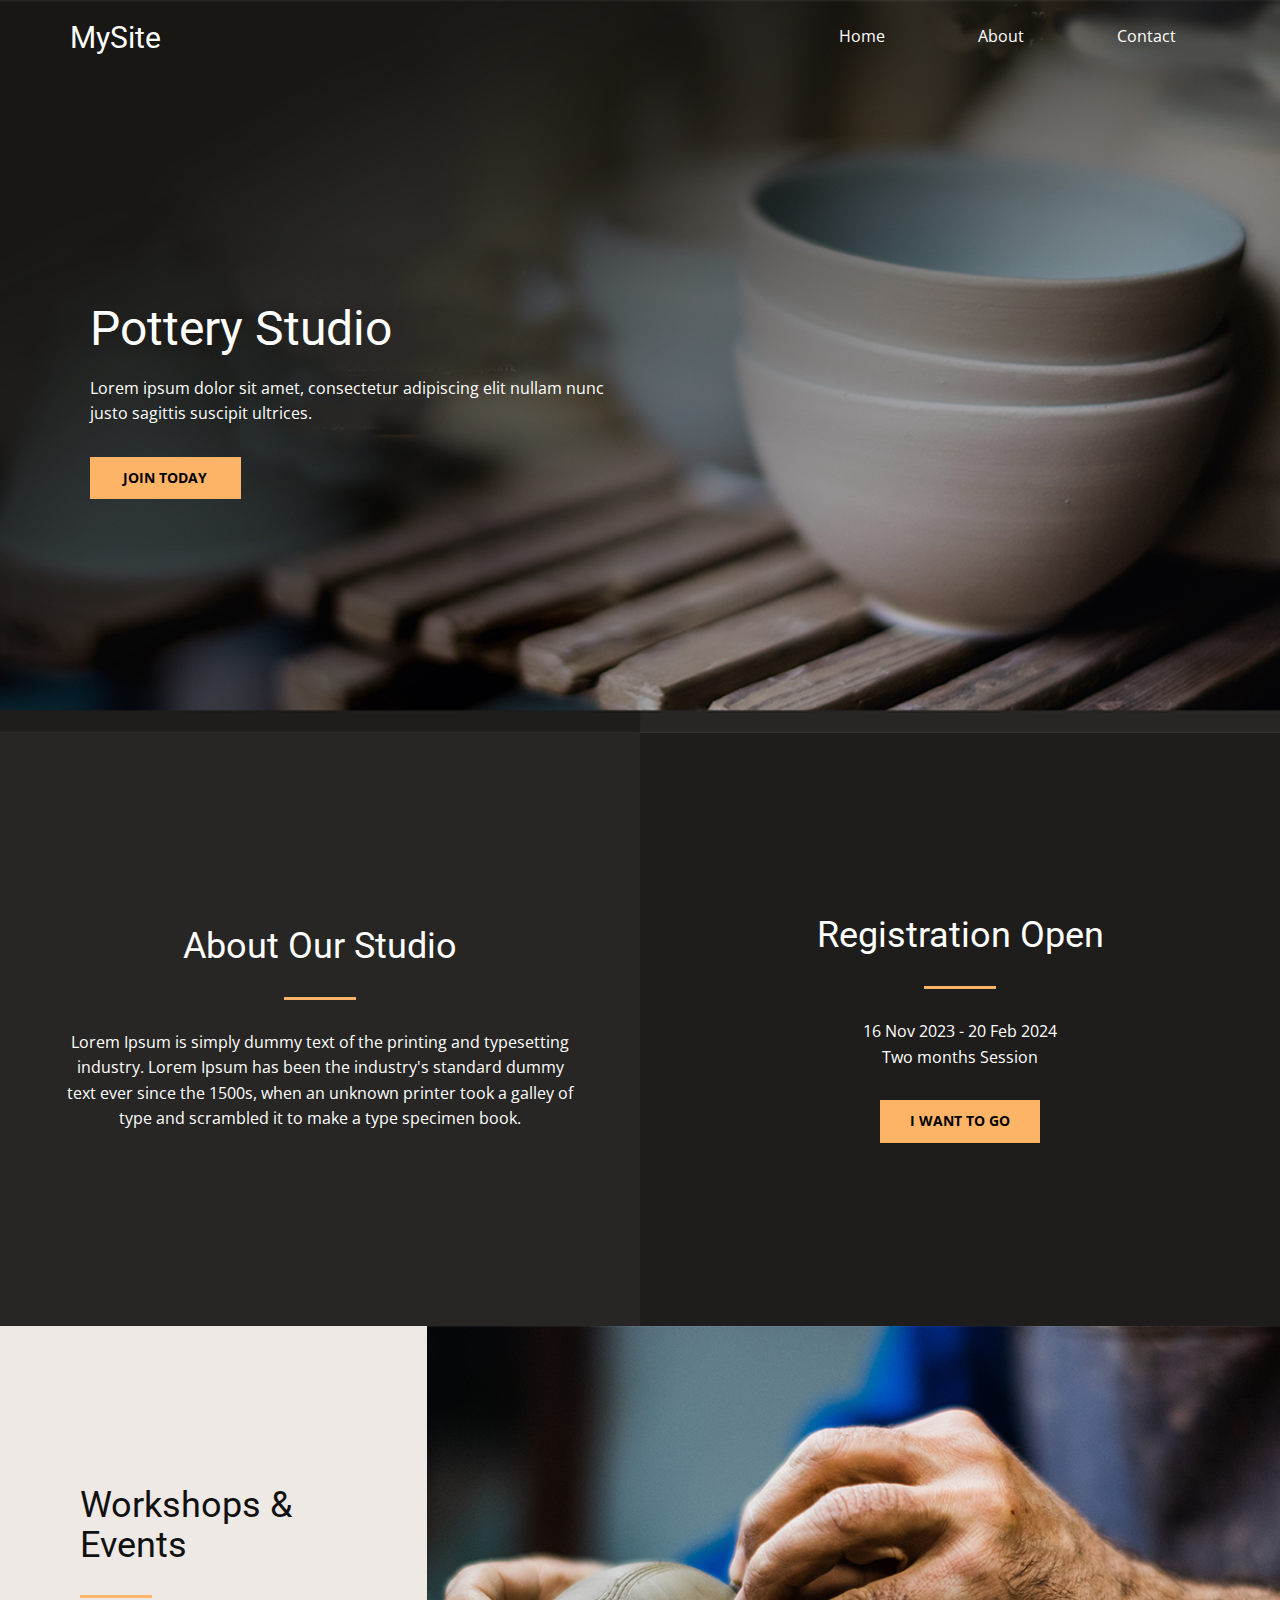
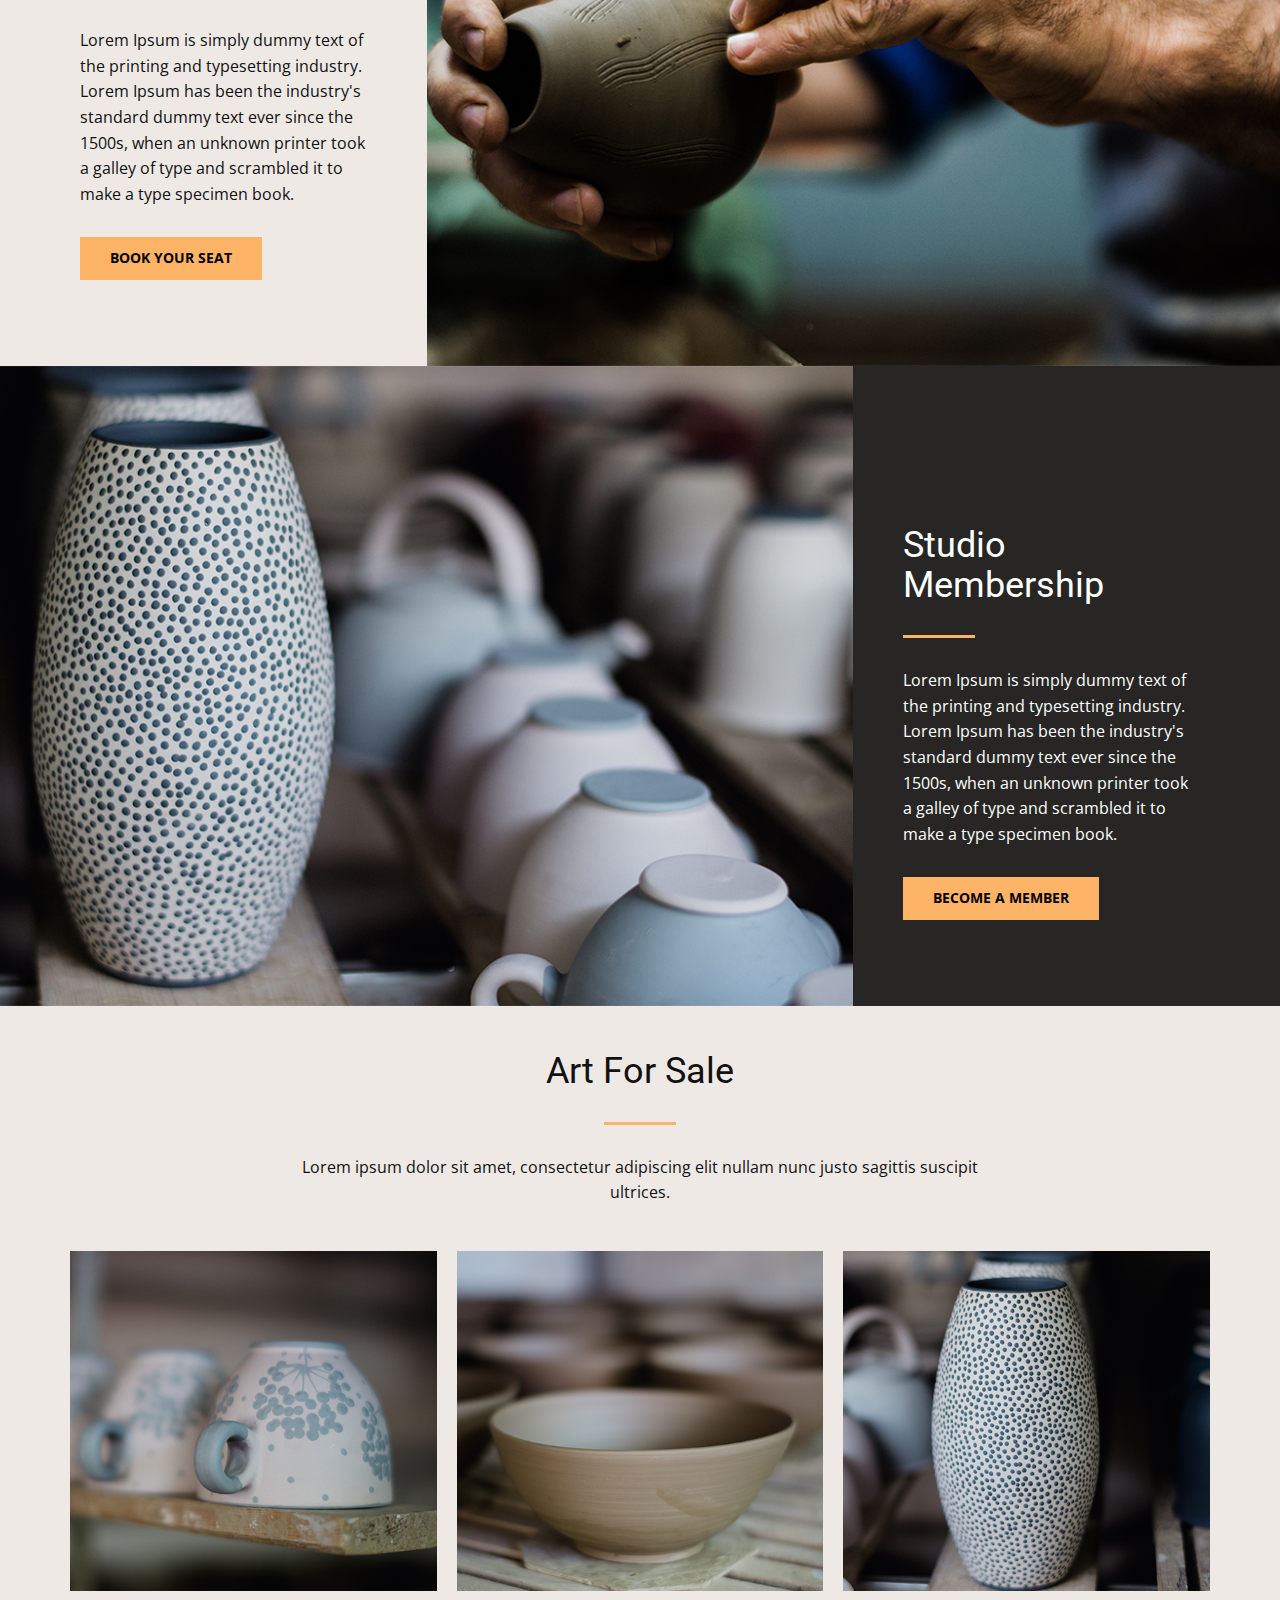
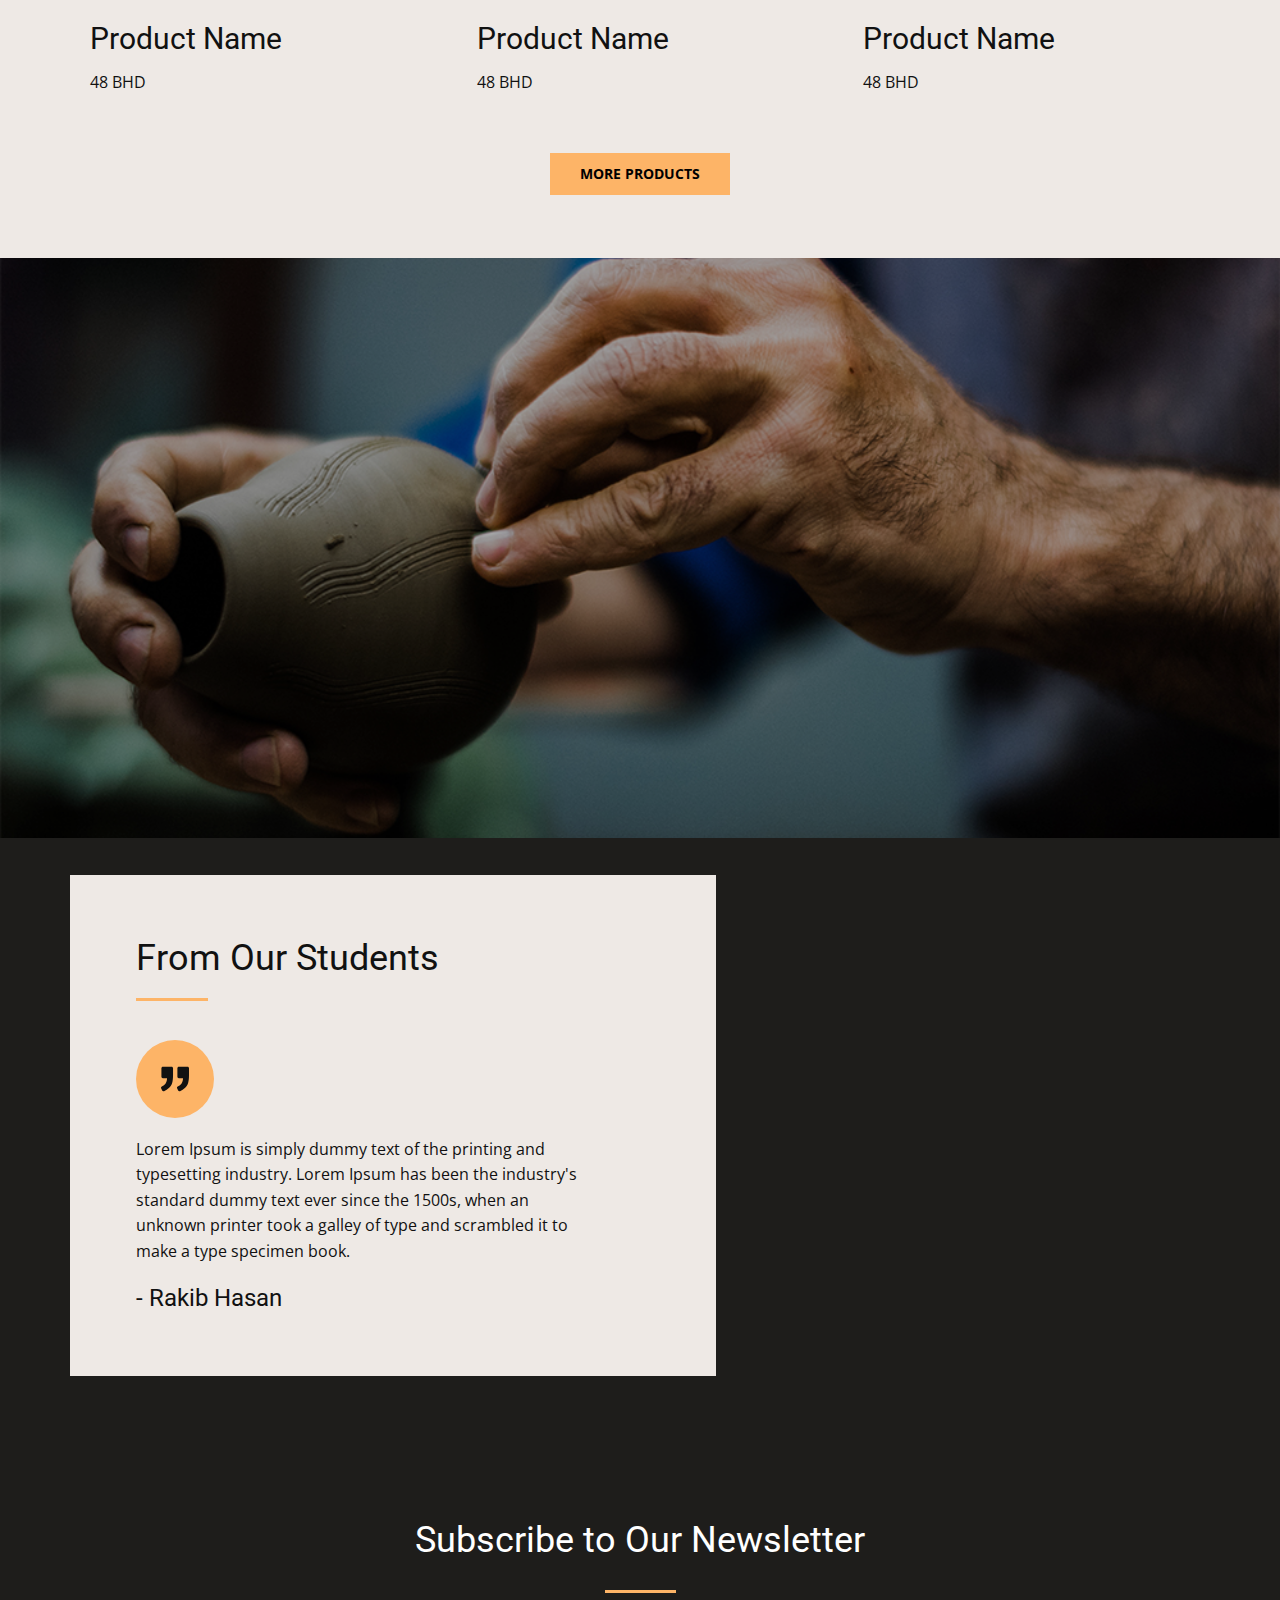
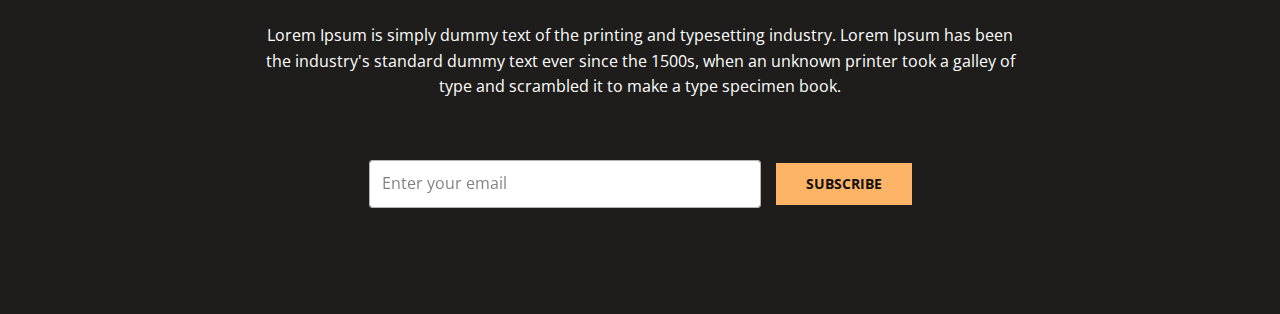
<file: index.html>
<!DOCTYPE html>
<html style="font-size: 16px;" lang="en"><head>
    <meta name="viewport" content="width=device-width, initial-scale=1.0">
    <meta charset="utf-8">
    <meta name="keywords" content="Pottery Studio, About Our Studio, Registration Open, Workshops &amp;amp; Events, Studio Membership, Art For Sale, From Our Students, Subscribe to Our Newsletter">
    <meta name="description" content="">
    <title>Home</title>
    <link rel="stylesheet" href="nicepage.css" media="screen">
<link rel="stylesheet" href="Home.css" media="screen">
    <script class="u-script" type="text/javascript" src="jquery.js" defer=""></script>
    <script class="u-script" type="text/javascript" src="nicepage.js" defer=""></script>
    <meta name="generator" content="Nicepage 6.1.3, nicepage.com">
    <meta name="referrer" content="origin">
    <link id="u-theme-google-font" rel="stylesheet" href="https://fonts.googleapis.com/css?family=Roboto:100,100i,300,300i,400,400i,500,500i,700,700i,900,900i|Open+Sans:300,300i,400,400i,500,500i,600,600i,700,700i,800,800i">
    
    
    
    
    
    
    
    
    
    <script type="application/ld+json">{
		"@context": "http://schema.org",
		"@type": "Organization",
		"name": "Site2"
}</script>
    <meta name="theme-color" content="#fdb467">
    <meta property="og:title" content="Home">
    <meta property="og:description" content="">
    <meta property="og:type" content="website">
  <meta data-intl-tel-input-cdn-path="intlTelInput/"></head>
  <body data-home-page="Home.html" data-home-page-title="Home" data-path-to-root="./" data-include-products="false" class="u-body u-overlap u-overlap-transparent u-xl-mode" data-lang="en"><header class="u-clearfix u-header u-sticky-6d50" id="sec-8208"><div class="u-align-left u-clearfix u-sheet u-sheet-1">
        <h3 class="u-align-left-xs u-headline u-text u-text-white u-text-1">
          <a href="/">MySite</a>
        </h3>
        <nav class="u-menu u-menu-one-level u-offcanvas u-menu-1">
          <div class="menu-collapse">
            <a class="u-button-style u-custom-text-color u-nav-link" href="#" style="padding: 8px 0px;">
              <svg class="u-svg-link" preserveAspectRatio="xMidYMin slice" viewBox="0 0 302 302" style="undefined"><use xmlns:xlink="http://www.w3.org/1999/xlink" xlink:href="#svg-a760"></use></svg>
              <svg xmlns="http://www.w3.org/2000/svg" xmlns:xlink="http://www.w3.org/1999/xlink" version="1.1" id="svg-a760" x="0px" y="0px" viewBox="0 0 302 302" style="enable-background:new 0 0 302 302;" xml:space="preserve" class="u-svg-content"><g><rect y="36" width="302" height="30"></rect><rect y="236" width="302" height="30"></rect><rect y="136" width="302" height="30"></rect>
</g><g></g><g></g><g></g><g></g><g></g><g></g><g></g><g></g><g></g><g></g><g></g><g></g><g></g><g></g><g></g></svg>
            </a>
          </div>
          <div class="u-custom-menu u-nav-container">
            <ul class="u-nav u-spacing-25 u-unstyled"><li class="u-nav-item"><a class="u-button-style u-nav-link u-text-white" href="#" style="padding: 1px 34px 2px;">Home</a>
</li><li class="u-nav-item"><a class="u-button-style u-nav-link u-text-white" href="#" style="padding: 1px 34px 2px;">About</a>
</li><li class="u-nav-item"><a class="u-button-style u-nav-link u-text-white" href="#" style="padding: 1px 34px 2px;">Contact</a>
</li></ul>
          </div>
          <div class="u-custom-menu u-nav-container-collapse">
            <div class="u-black u-container-style u-inner-container-layout u-opacity u-opacity-95 u-sidenav">
              <div class="u-inner-container-layout u-sidenav-overflow">
                <div class="u-menu-close"></div>
                <ul class="u-align-center u-nav u-popupmenu-items u-unstyled u-nav-2"><li class="u-nav-item"><a class="u-button-style u-nav-link" href="#">Home</a>
</li><li class="u-nav-item"><a class="u-button-style u-nav-link" href="#">About</a>
</li><li class="u-nav-item"><a class="u-button-style u-nav-link" href="#">Contact</a>
</li></ul>
              </div>
            </div>
            <div class="u-black u-menu-overlay u-opacity u-opacity-70"></div>
          </div>
        </nav>
      </div></header> 
    <section class="u-clearfix u-image u-section-1" id="sec-05c6">
      <div class="u-clearfix u-sheet u-sheet-1">
        <div class="u-container-style u-group u-group-1">
          <div class="u-container-layout u-container-layout-1">
            <h1 class="u-heading-font u-text u-text-white u-text-1">Pottery Studio</h1>
            <p class="u-text u-text-font u-text-white u-text-2"> Lorem ipsum dolor sit amet, consectetur adipiscing elit nullam nunc justo sagittis suscipit ultrices.</p>
            <a href="#" class="u-btn u-button-style u-btn-1">join today</a>
          </div>
        </div>
      </div>
    </section>
    <section class="u-clearfix u-valign-middle-xs u-white u-section-2" id="sec-a310">
      <div class="data-layout-selected u-clearfix u-expanded-width u-layout-wrap u-layout-wrap-1">
        <div class="u-layout">
          <div class="u-layout-row">
            <div class="u-align-center u-container-style u-layout-cell u-left-cell u-palette-3-base u-size-30 u-layout-cell-1">
              <div class="u-container-layout u-valign-middle u-container-layout-1">
                <h2 class="u-heading-font u-text u-text-1">About Our Studio</h2>
                <div class="u-border-3 u-border-palette-1-base u-line u-line-horizontal u-line-1"></div>
                <p class="u-text u-text-font u-text-2">Lorem Ipsum&nbsp;is simply dummy text of the printing and typesetting industry. Lorem Ipsum has been the industry's standard dummy text ever since the 1500s, when an unknown printer took a galley of type and scrambled it to
                                make a type specimen book.</p>
              </div>
            </div>
            <div class="u-align-center u-container-style u-layout-cell u-palette-2-base u-right-cell u-size-30 u-layout-cell-2">
              <div class="u-container-layout u-valign-middle u-container-layout-2">
                <h2 class="u-heading-font u-text u-text-3">Registration Open</h2>
                <div class="u-border-3 u-border-palette-1-base u-line u-line-horizontal u-line-2"></div>
                <p class="u-text u-text-font u-text-4">16 Nov 2023 - 20 Feb 2024<br>Two months Session
                </p>
                <a href="#" class="u-btn u-button-style u-btn-1">i want to go</a>
              </div>
            </div>
          </div>
        </div>
      </div>
    </section>
    <section class="u-clearfix u-grey-dark-3 u-valign-middle-xs u-section-3" id="sec-0a55">
      <div class="data-layout-selected u-clearfix u-expanded-width u-gutter-0 u-layout-wrap u-layout-wrap-1">
        <div class="u-layout">
          <div class="u-layout-row">
            <div class="u-align-left u-container-style u-layout-cell u-palette-4-base u-right-cell u-size-20 u-size-xs-60 u-layout-cell-1">
              <div class="u-container-layout u-padding-6 u-container-layout-1">
                <h2 class="u-heading-font u-text u-text-1">Workshops &amp; Events</h2>
                <div class="u-border-3 u-border-palette-1-base u-line u-line-horizontal u-line-1"></div>
                <p class="u-text u-text-font u-text-2">Lorem Ipsum&nbsp;is simply dummy text of the printing and typesetting industry. Lorem Ipsum has been the industry's standard dummy text ever since the 1500s, when an unknown printer took a galley of type and scrambled it to
                                make a type specimen book.</p>
                <a href="#" class="u-btn u-button-style u-btn-1">book your seat</a>
              </div>
            </div>
            <div class="u-align-left u-container-style u-image u-layout-cell u-left-cell u-size-40 u-size-xs-60 u-image-1">
              <div class="u-container-layout" src=""></div>
            </div>
          </div>
        </div>
      </div>
    </section>
    <section class="u-clearfix u-grey-dark-3 u-section-4" id="sec-3c39">
      <div class="u-clearfix u-expanded-width u-gutter-0 u-layout-wrap u-layout-wrap-1">
        <div class="u-layout">
          <div class="u-layout-row">
            <div class="u-align-left u-container-style u-image u-layout-cell u-left-cell u-size-40 u-size-xs-60 u-image-1">
              <div class="u-container-layout" src=""></div>
            </div>
            <div class="u-align-left u-container-style u-layout-cell u-palette-3-base u-right-cell u-size-20 u-size-xs-60 u-layout-cell-2">
              <div class="u-container-layout u-padding-6 u-container-layout-2">
                <h2 class="u-heading-font u-text u-text-1">Studio Membership</h2>
                <div class="u-border-3 u-border-palette-1-base u-line u-line-horizontal u-line-1"></div>
                <p class="u-text u-text-font u-text-2">Lorem Ipsum&nbsp;is simply dummy text of the printing and typesetting industry. Lorem Ipsum has been the industry's standard dummy text ever since the 1500s, when an unknown printer took a galley of type and scrambled it to
                                make a type specimen book.</p>
                <a href="#" class="u-btn u-button-style u-btn-1">become a member</a>
              </div>
            </div>
          </div>
        </div>
      </div>
    </section>
    <section class="u-clearfix u-palette-4-base u-section-5" id="sec-3d3a">
      <div class="u-clearfix u-sheet u-sheet-1">
        <div class="u-align-center u-container-style u-group u-similar-fill u-group-1">
          <div class="u-container-layout u-valign-middle u-container-layout-1">
            <h2 class="u-heading-font u-text u-text-1">Art For Sale</h2>
            <div class="u-border-3 u-border-palette-1-base u-line u-line-horizontal u-line-1"></div>
            <p class="u-text u-text-font u-text-2"> Lorem ipsum dolor sit amet, consectetur adipiscing elit nullam nunc justo sagittis suscipit ultrices.</p>
          </div>
        </div>
        <div class="data-layout-selected u-clearfix u-disable-padding u-expanded-width u-gutter-20 u-layout-wrap u-layout-wrap-1">
          <div class="u-layout">
            <div class="u-layout-row">
              <div class="u-align-left u-container-style u-layout-cell u-left-cell u-similar-fill u-size-20 u-size-20-md u-layout-cell-1">
                <div class="u-container-layout">
                  <img class="u-expanded-width u-image u-image-1" src="images/2876d56377e690c8818dec8279e5455b.png" imgwidth="513" imgheight="511">
                  <h3 class="u-heading-font u-text u-text-3">Product Name</h3>
                  <p class="u-text u-text-font u-text-4">48 BHD</p>
                </div>
              </div>
              <div class="u-align-left u-container-style u-layout-cell u-similar-fill u-size-20 u-size-20-md u-layout-cell-2">
                <div class="u-container-layout">
                  <img class="u-expanded-width u-image u-image-2" src="images/6bf44f62252cef44e2342424c8c497d2.png" imgwidth="520" imgheight="513">
                  <h3 class="u-heading-font u-text u-text-5">Product Name</h3>
                  <p class="u-text u-text-font u-text-6">48 BHD</p>
                </div>
              </div>
              <div class="u-align-left u-container-style u-layout-cell u-right-cell u-similar-fill u-size-20 u-size-20-md u-layout-cell-3">
                <div class="u-container-layout">
                  <img class="u-expanded-width u-image u-image-3" src="images/f2cc35bbc1c5d011de9572bca7a40ed8.png" imgwidth="523" imgheight="513">
                  <h3 class="u-heading-font u-text u-text-7">Product Name</h3>
                  <p class="u-text u-text-font u-text-8">48 BHD</p>
                </div>
              </div>
            </div>
          </div>
        </div>
        <a href="#" class="u-btn u-button-style u-btn-1">more products</a>
      </div>
    </section>
    <section class="u-clearfix u-palette-2-base u-section-6" id="sec-2d78">
      <img src="images/316a22352de90cc1054d101254bf4714.png" alt="" class="u-expanded-width u-image u-image-default u-image-1" data-image-width="1000" data-image-height="664">
      <div class="u-align-left u-container-style u-expanded-width-xs u-group u-palette-4-base u-group-1">
        <div class="u-container-layout u-valign-middle u-container-layout-1">
          <h2 class="u-heading-font u-text u-text-1">From Our Students</h2>
          <div class="u-border-3 u-border-palette-1-base u-line u-line-horizontal u-line-1"></div><span class="u-icon u-icon-circle u-palette-1-base u-icon-1"><svg class="u-svg-link" preserveAspectRatio="xMidYMin slice" viewBox="0 0 975.036 975.036" style=""><use xmlns:xlink="http://www.w3.org/1999/xlink" xlink:href="#svg-1e4b"></use></svg><svg class="u-svg-content" viewBox="0 0 975.036 975.036" x="0px" y="0px" id="svg-1e4b" style="enable-background:new 0 0 975.036 975.036;"><g><path d="M925.036,57.197h-304c-27.6,0-50,22.4-50,50v304c0,27.601,22.4,50,50,50h145.5c-1.9,79.601-20.4,143.3-55.4,191.2   c-27.6,37.8-69.399,69.1-125.3,93.8c-25.7,11.3-36.8,41.7-24.8,67.101l36,76c11.6,24.399,40.3,35.1,65.1,24.399   c66.2-28.6,122.101-64.8,167.7-108.8c55.601-53.7,93.7-114.3,114.3-181.9c20.601-67.6,30.9-159.8,30.9-276.8v-239   C975.036,79.598,952.635,57.197,925.036,57.197z"></path><path d="M106.036,913.497c65.4-28.5,121-64.699,166.9-108.6c56.1-53.7,94.4-114.1,115-181.2c20.6-67.1,30.899-159.6,30.899-277.5   v-239c0-27.6-22.399-50-50-50h-304c-27.6,0-50,22.4-50,50v304c0,27.601,22.4,50,50,50h145.5c-1.9,79.601-20.4,143.3-55.4,191.2   c-27.6,37.8-69.4,69.1-125.3,93.8c-25.7,11.3-36.8,41.7-24.8,67.101l35.9,75.8C52.336,913.497,81.236,924.298,106.036,913.497z"></path>
</g></svg></span>
          <p class="u-text u-text-font u-text-2">Lorem Ipsum&nbsp;is simply dummy text of the printing and typesetting industry. Lorem Ipsum has been the industry's standard dummy text ever since the 1500s, when an unknown printer took a galley of type and scrambled it to make a
                        type specimen book.</p>
          <h4 class="u-heading-font u-text u-text-3">- Rakib Hasan</h4>
        </div>
      </div>
    </section>
    <section class="u-clearfix u-palette-2-base u-section-7" id="sec-8640">
      <div class="u-clearfix u-sheet u-sheet-1">
        <div class="u-align-center u-container-style u-expanded-width-md u-expanded-width-sm u-group u-similar-fill u-group-1">
          <div class="u-container-layout u-valign-middle u-container-layout-1">
            <h2 class="u-heading-font u-text u-text-1">Subscribe to Our Newsletter</h2>
            <div class="u-border-3 u-border-palette-1-base u-line u-line-horizontal u-line-1"></div>
            <p class="u-text u-text-font u-text-2">Lorem Ipsum&nbsp;is simply dummy text of the printing and typesetting industry. Lorem Ipsum has been the industry's standard dummy text ever since the 1500s, when an unknown printer took a galley of type and scrambled it to make a
                        type specimen book.</p>
            <div class="u-form u-form-1">
              <form action="https://forms.nicepagesrv.com/v2/form/process" class="u-block-9a80-9 u-clearfix u-form-horizontal u-form-spacing-15 u-inner-form" source="email"><!-- hidden inputs for siteId and pageId --><!-- always visible -->
                <div class="u-form-email u-form-group">
                  <label for="email-40c2" class="u-form-control-hidden u-label">Email</label>
                  <input type="email" placeholder="Enter your email" id="email-40c2" name="email" class="u-border-grey u-input" required="">
                </div>
                <div class="u-form-group u-form-submit">
                  <a href="#" class="u-btn u-btn-submit u-button-style u-custom u-palette-1-base u-btn-1">subscribe</a>
                  <input type="submit" value="submit" class="u-form-control-hidden">
                </div>
                <div class="u-form-send-message u-form-send-success"> Thanks! Message sent. </div>
                <div class="u-form-send-error u-form-send-message"> Failed to send request. Please correct errors and try again. </div>
                <input type="hidden" name="formServices" value="a8093d75-9480-2018-5a77-45431d62bab8">
              </form>
            </div>
          </div>
        </div>
      </div>
    </section>
    
    
    
    
    <section class="u-backlink u-clearfix u-grey-80">
      <a class="u-link" href="https://nicepage.com/one-page-template" target="_blank">
        <span>One Page Template</span>
      </a>
      <p class="u-text">
        <span>created with</span>
      </p>
      <a class="u-link" href="https://nicepage.com/website-builder" target="_blank">
        <span>Free Website Builder</span>
      </a>. 
    </section>
  
</body></html>
</file>
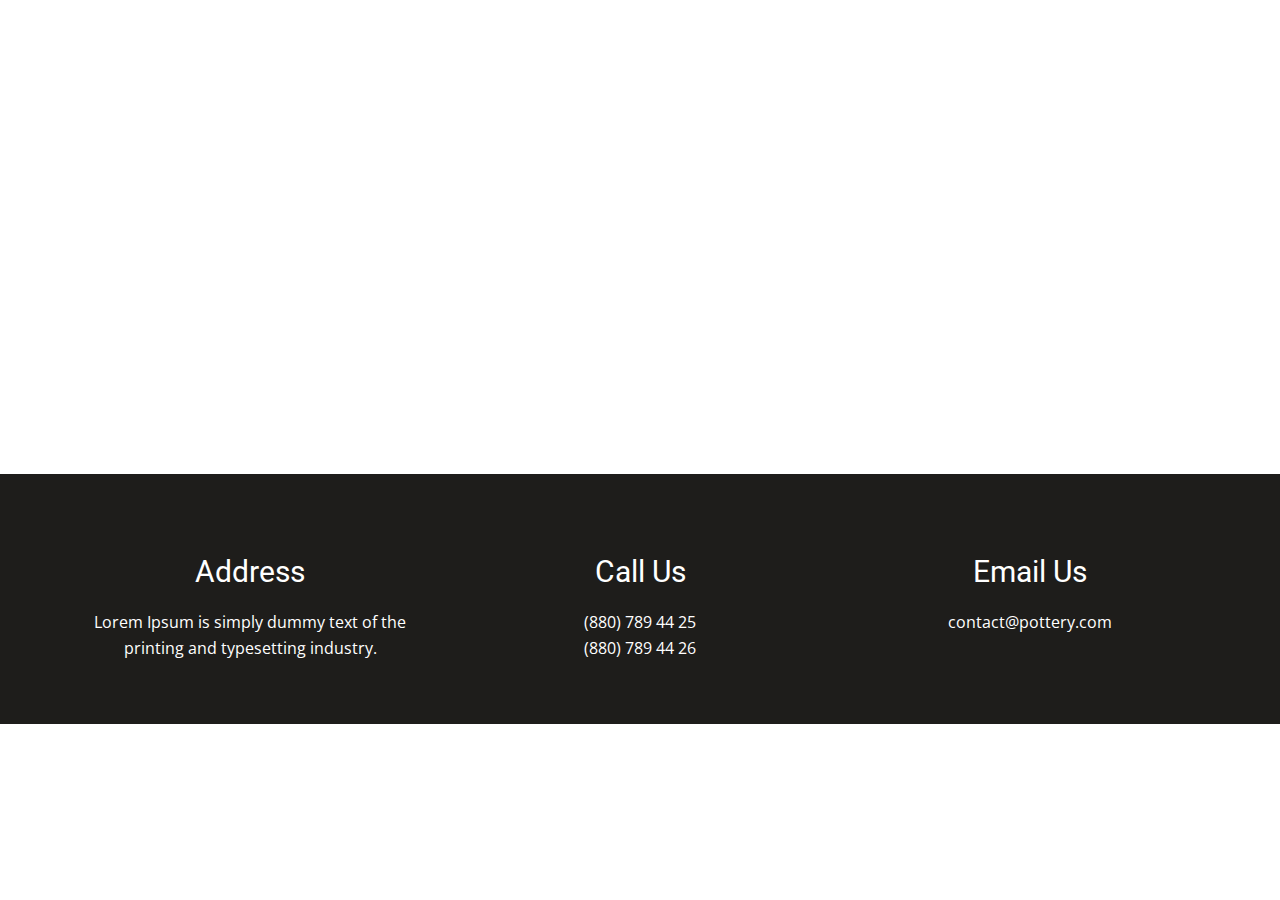
<file: About.html>
<!DOCTYPE html>
<html style="font-size: 16px;" lang="en"><head>
    <meta name="viewport" content="width=device-width, initial-scale=1.0">
    <meta charset="utf-8">
    <meta name="keywords" content="">
    <meta name="description" content="">
    <title>About</title>
    <link rel="stylesheet" href="nicepage.css" media="screen">
<link rel="stylesheet" href="About.css" media="screen">
    <script class="u-script" type="text/javascript" src="jquery.js" defer=""></script>
    <script class="u-script" type="text/javascript" src="nicepage.js" defer=""></script>
    <meta name="generator" content="Nicepage 6.1.3, nicepage.com">
    <link id="u-theme-google-font" rel="stylesheet" href="https://fonts.googleapis.com/css?family=Roboto:100,100i,300,300i,400,400i,500,500i,700,700i,900,900i|Open+Sans:300,300i,400,400i,500,500i,600,600i,700,700i,800,800i">
    
    
    
    <script type="application/ld+json">{
		"@context": "http://schema.org",
		"@type": "Organization",
		"name": "Site2"
}</script>
    <meta name="theme-color" content="#fdb467">
    <meta property="og:title" content="About">
    <meta property="og:description" content="">
    <meta property="og:type" content="website">
  <meta data-intl-tel-input-cdn-path="intlTelInput/"></head>
  <body data-path-to-root="./" data-include-products="false" class="u-body u-xl-mode" data-lang="en"><header class="u-clearfix u-header u-sticky-6d50" id="sec-8208"><div class="u-align-left u-clearfix u-sheet u-sheet-1">
        <h3 class="u-align-left-xs u-headline u-text u-text-white u-text-1">
          <a href="/">MySite</a>
        </h3>
        <nav class="u-menu u-menu-one-level u-offcanvas u-menu-1">
          <div class="menu-collapse">
            <a class="u-button-style u-custom-text-color u-nav-link" href="#" style="padding: 8px 0px;">
              <svg class="u-svg-link" preserveAspectRatio="xMidYMin slice" viewBox="0 0 302 302" style="undefined"><use xmlns:xlink="http://www.w3.org/1999/xlink" xlink:href="#svg-a760"></use></svg>
              <svg xmlns="http://www.w3.org/2000/svg" xmlns:xlink="http://www.w3.org/1999/xlink" version="1.1" id="svg-a760" x="0px" y="0px" viewBox="0 0 302 302" style="enable-background:new 0 0 302 302;" xml:space="preserve" class="u-svg-content"><g><rect y="36" width="302" height="30"></rect><rect y="236" width="302" height="30"></rect><rect y="136" width="302" height="30"></rect>
</g><g></g><g></g><g></g><g></g><g></g><g></g><g></g><g></g><g></g><g></g><g></g><g></g><g></g><g></g><g></g></svg>
            </a>
          </div>
          <div class="u-custom-menu u-nav-container">
            <ul class="u-nav u-spacing-25 u-unstyled"><li class="u-nav-item"><a class="u-button-style u-nav-link u-text-white" href="#" style="padding: 1px 34px 2px;">Home</a>
</li><li class="u-nav-item"><a class="u-button-style u-nav-link u-text-white" href="#" style="padding: 1px 34px 2px;">About</a>
</li><li class="u-nav-item"><a class="u-button-style u-nav-link u-text-white" href="#" style="padding: 1px 34px 2px;">Contact</a>
</li></ul>
          </div>
          <div class="u-custom-menu u-nav-container-collapse">
            <div class="u-black u-container-style u-inner-container-layout u-opacity u-opacity-95 u-sidenav">
              <div class="u-inner-container-layout u-sidenav-overflow">
                <div class="u-menu-close"></div>
                <ul class="u-align-center u-nav u-popupmenu-items u-unstyled u-nav-2"><li class="u-nav-item"><a class="u-button-style u-nav-link" href="#">Home</a>
</li><li class="u-nav-item"><a class="u-button-style u-nav-link" href="#">About</a>
</li><li class="u-nav-item"><a class="u-button-style u-nav-link" href="#">Contact</a>
</li></ul>
              </div>
            </div>
            <div class="u-black u-menu-overlay u-opacity u-opacity-70"></div>
          </div>
        </nav>
      </div></header>
    <section class="u-clearfix u-section-1" id="sec-7f37">
      <div class="u-clearfix u-sheet u-sheet-1"></div>
    </section>
    
    
    
    <footer class="u-clearfix u-footer u-palette-2-base u-typography-Normal--Footer" id="sec-64f4"><div class="u-clearfix u-sheet u-sheet-1">
        <div class="u-clearfix u-disable-padding u-expanded-width u-gutter-30 u-layout-spacing-top u-layout-wrap u-layout-wrap-1">
          <div class="u-gutter-0 u-layout">
            <div class="u-layout-row">
              <div class="u-align-center u-container-style u-layout-cell u-left-cell u-similar-fill u-size-20 u-size-20-md u-layout-cell-1">
                <div class="u-container-layout u-padding-6 u-valign-top">
                  <h3 class="u-text u-text-1">Address</h3>
                  <p class="u-text u-text-2">Lorem Ipsum&nbsp;is simply dummy text of the printing and typesetting industry.</p>
                </div>
              </div>
              <div class="u-align-center u-container-style u-layout-cell u-similar-fill u-size-20 u-size-20-md u-layout-cell-2">
                <div class="u-container-layout u-padding-6 u-valign-top">
                  <h3 class="u-text u-text-3">Call Us</h3>
                  <p class="u-text u-text-4">(880) 789 44 25<br>(880) 789 44 26<br>
                  </p>
                </div>
              </div>
              <div class="u-align-center u-container-style u-layout-cell u-right-cell u-similar-fill u-size-20 u-size-20-md u-layout-cell-3">
                <div class="u-container-layout u-padding-6 u-valign-top">
                  <h3 class="u-text u-text-5">Email Us</h3>
                  <p class="u-text u-text-6">contact@pottery.com</p>
                </div>
              </div>
            </div>
          </div>
        </div>
      </div></footer>
    <section class="u-backlink u-clearfix u-grey-80">
      <a class="u-link" href="https://nicepage.com/website-templates" target="_blank">
        <span>Website Templates</span>
      </a>
      <p class="u-text">
        <span>created with</span>
      </p>
      <a class="u-link" href="" target="_blank">
        <span>Website Builder Software</span>
      </a>. 
    </section>
  
</body></html>
</file>
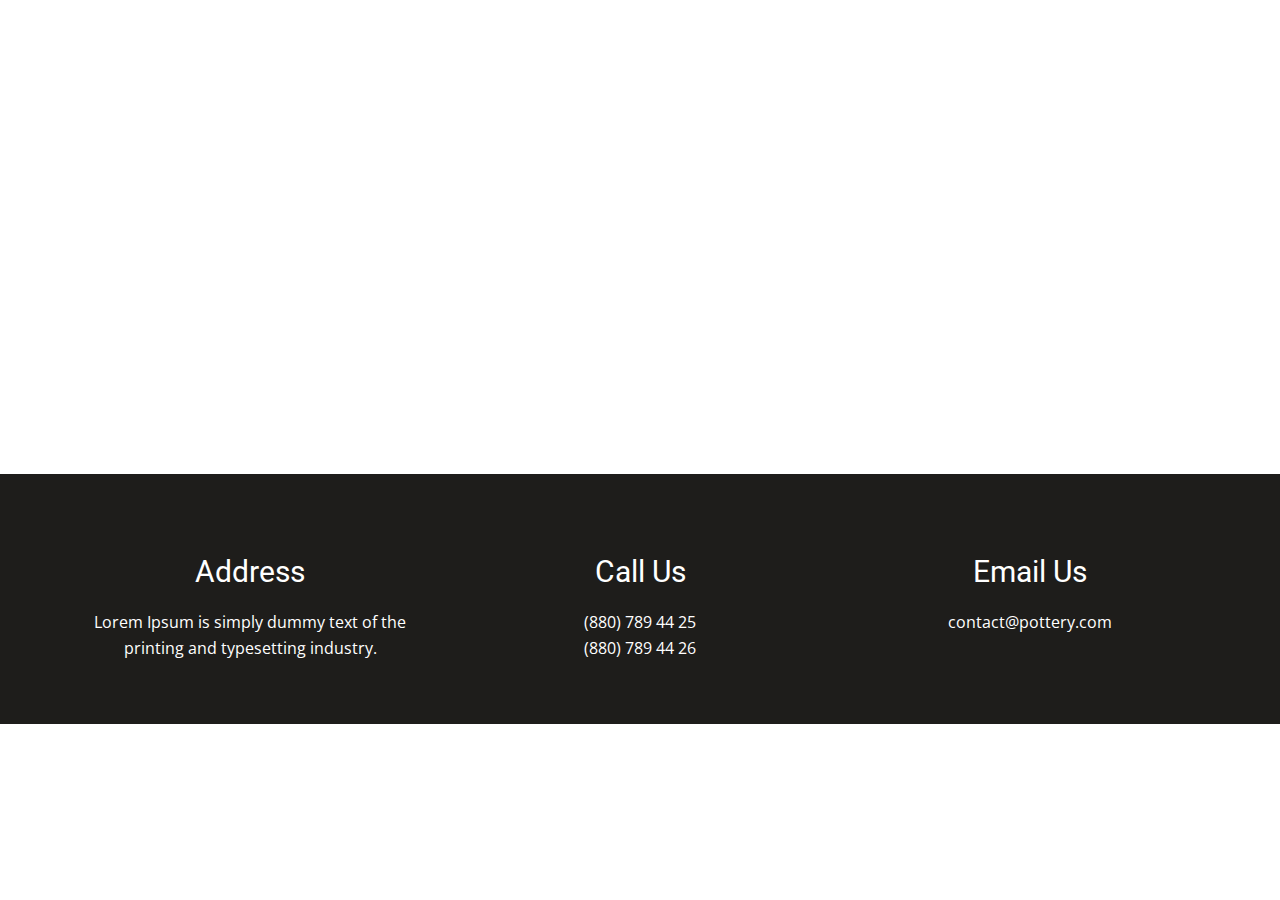
<file: Contact.html>
<!DOCTYPE html>
<html style="font-size: 16px;" lang="en"><head>
    <meta name="viewport" content="width=device-width, initial-scale=1.0">
    <meta charset="utf-8">
    <meta name="keywords" content="">
    <meta name="description" content="">
    <title>Contact</title>
    <link rel="stylesheet" href="nicepage.css" media="screen">
<link rel="stylesheet" href="Contact.css" media="screen">
    <script class="u-script" type="text/javascript" src="jquery.js" defer=""></script>
    <script class="u-script" type="text/javascript" src="nicepage.js" defer=""></script>
    <meta name="generator" content="Nicepage 6.1.3, nicepage.com">
    <link id="u-theme-google-font" rel="stylesheet" href="https://fonts.googleapis.com/css?family=Roboto:100,100i,300,300i,400,400i,500,500i,700,700i,900,900i|Open+Sans:300,300i,400,400i,500,500i,600,600i,700,700i,800,800i">
    
    
    
    <script type="application/ld+json">{
		"@context": "http://schema.org",
		"@type": "Organization",
		"name": "Site2"
}</script>
    <meta name="theme-color" content="#fdb467">
    <meta property="og:title" content="Contact">
    <meta property="og:description" content="">
    <meta property="og:type" content="website">
  <meta data-intl-tel-input-cdn-path="intlTelInput/"></head>
  <body data-path-to-root="./" data-include-products="false" class="u-body u-xl-mode" data-lang="en"><header class="u-clearfix u-header u-sticky-6d50" id="sec-8208"><div class="u-align-left u-clearfix u-sheet u-sheet-1">
        <h3 class="u-align-left-xs u-headline u-text u-text-white u-text-1">
          <a href="/">MySite</a>
        </h3>
        <nav class="u-menu u-menu-one-level u-offcanvas u-menu-1">
          <div class="menu-collapse">
            <a class="u-button-style u-custom-text-color u-nav-link" href="#" style="padding: 8px 0px;">
              <svg class="u-svg-link" preserveAspectRatio="xMidYMin slice" viewBox="0 0 302 302" style="undefined"><use xmlns:xlink="http://www.w3.org/1999/xlink" xlink:href="#svg-a760"></use></svg>
              <svg xmlns="http://www.w3.org/2000/svg" xmlns:xlink="http://www.w3.org/1999/xlink" version="1.1" id="svg-a760" x="0px" y="0px" viewBox="0 0 302 302" style="enable-background:new 0 0 302 302;" xml:space="preserve" class="u-svg-content"><g><rect y="36" width="302" height="30"></rect><rect y="236" width="302" height="30"></rect><rect y="136" width="302" height="30"></rect>
</g><g></g><g></g><g></g><g></g><g></g><g></g><g></g><g></g><g></g><g></g><g></g><g></g><g></g><g></g><g></g></svg>
            </a>
          </div>
          <div class="u-custom-menu u-nav-container">
            <ul class="u-nav u-spacing-25 u-unstyled"><li class="u-nav-item"><a class="u-button-style u-nav-link u-text-white" href="#" style="padding: 1px 34px 2px;">Home</a>
</li><li class="u-nav-item"><a class="u-button-style u-nav-link u-text-white" href="#" style="padding: 1px 34px 2px;">About</a>
</li><li class="u-nav-item"><a class="u-button-style u-nav-link u-text-white" href="#" style="padding: 1px 34px 2px;">Contact</a>
</li></ul>
          </div>
          <div class="u-custom-menu u-nav-container-collapse">
            <div class="u-black u-container-style u-inner-container-layout u-opacity u-opacity-95 u-sidenav">
              <div class="u-inner-container-layout u-sidenav-overflow">
                <div class="u-menu-close"></div>
                <ul class="u-align-center u-nav u-popupmenu-items u-unstyled u-nav-2"><li class="u-nav-item"><a class="u-button-style u-nav-link" href="#">Home</a>
</li><li class="u-nav-item"><a class="u-button-style u-nav-link" href="#">About</a>
</li><li class="u-nav-item"><a class="u-button-style u-nav-link" href="#">Contact</a>
</li></ul>
              </div>
            </div>
            <div class="u-black u-menu-overlay u-opacity u-opacity-70"></div>
          </div>
        </nav>
      </div></header>
    <section class="u-clearfix u-section-1" id="sec-f7f4">
      <div class="u-clearfix u-sheet u-sheet-1"></div>
    </section>
    
    
    
    <footer class="u-clearfix u-footer u-palette-2-base u-typography-Normal--Footer" id="sec-64f4"><div class="u-clearfix u-sheet u-sheet-1">
        <div class="u-clearfix u-disable-padding u-expanded-width u-gutter-30 u-layout-spacing-top u-layout-wrap u-layout-wrap-1">
          <div class="u-gutter-0 u-layout">
            <div class="u-layout-row">
              <div class="u-align-center u-container-style u-layout-cell u-left-cell u-similar-fill u-size-20 u-size-20-md u-layout-cell-1">
                <div class="u-container-layout u-padding-6 u-valign-top">
                  <h3 class="u-text u-text-1">Address</h3>
                  <p class="u-text u-text-2">Lorem Ipsum&nbsp;is simply dummy text of the printing and typesetting industry.</p>
                </div>
              </div>
              <div class="u-align-center u-container-style u-layout-cell u-similar-fill u-size-20 u-size-20-md u-layout-cell-2">
                <div class="u-container-layout u-padding-6 u-valign-top">
                  <h3 class="u-text u-text-3">Call Us</h3>
                  <p class="u-text u-text-4">(880) 789 44 25<br>(880) 789 44 26<br>
                  </p>
                </div>
              </div>
              <div class="u-align-center u-container-style u-layout-cell u-right-cell u-similar-fill u-size-20 u-size-20-md u-layout-cell-3">
                <div class="u-container-layout u-padding-6 u-valign-top">
                  <h3 class="u-text u-text-5">Email Us</h3>
                  <p class="u-text u-text-6">contact@pottery.com</p>
                </div>
              </div>
            </div>
          </div>
        </div>
      </div></footer>
    <section class="u-backlink u-clearfix u-grey-80">
      <a class="u-link" href="https://nicepage.com/website-templates" target="_blank">
        <span>Website Templates</span>
      </a>
      <p class="u-text">
        <span>created with</span>
      </p>
      <a class="u-link" href="" target="_blank">
        <span>Website Builder Software</span>
      </a>. 
    </section>
  
</body></html>
</file>
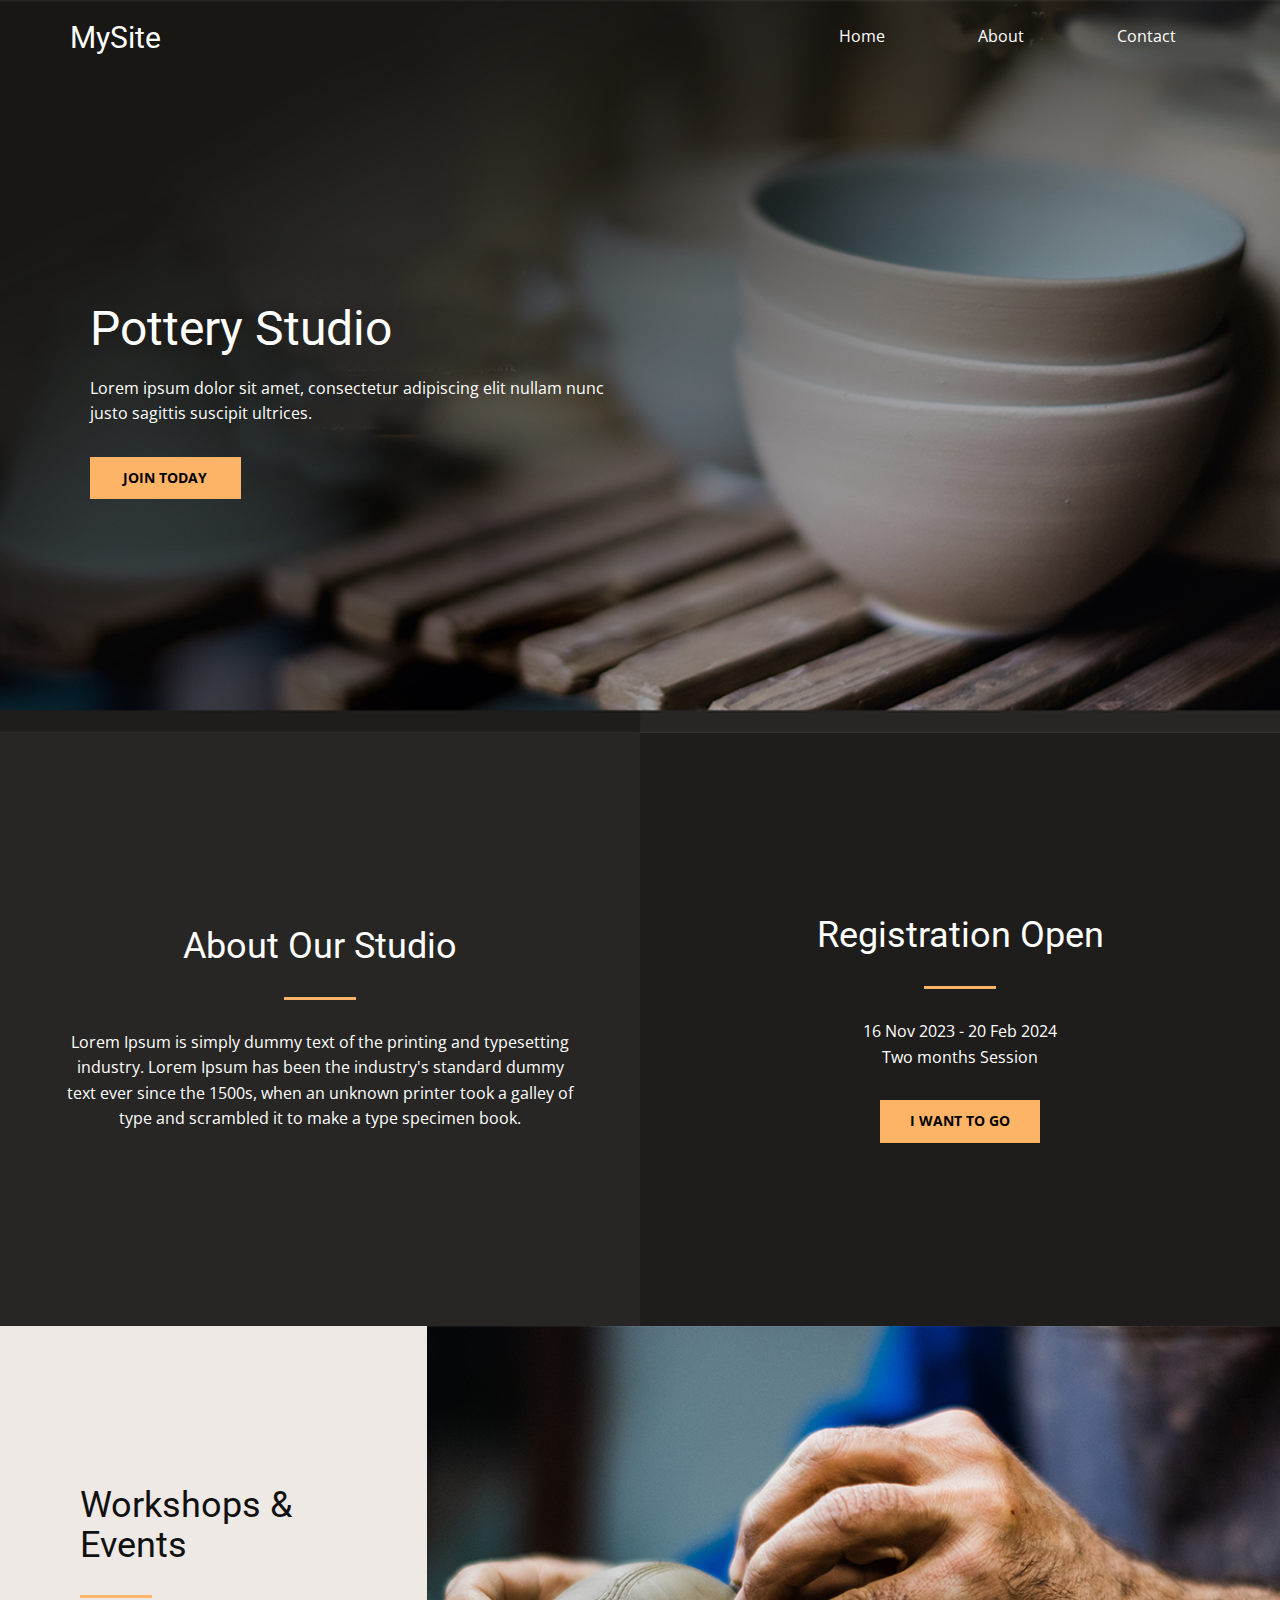
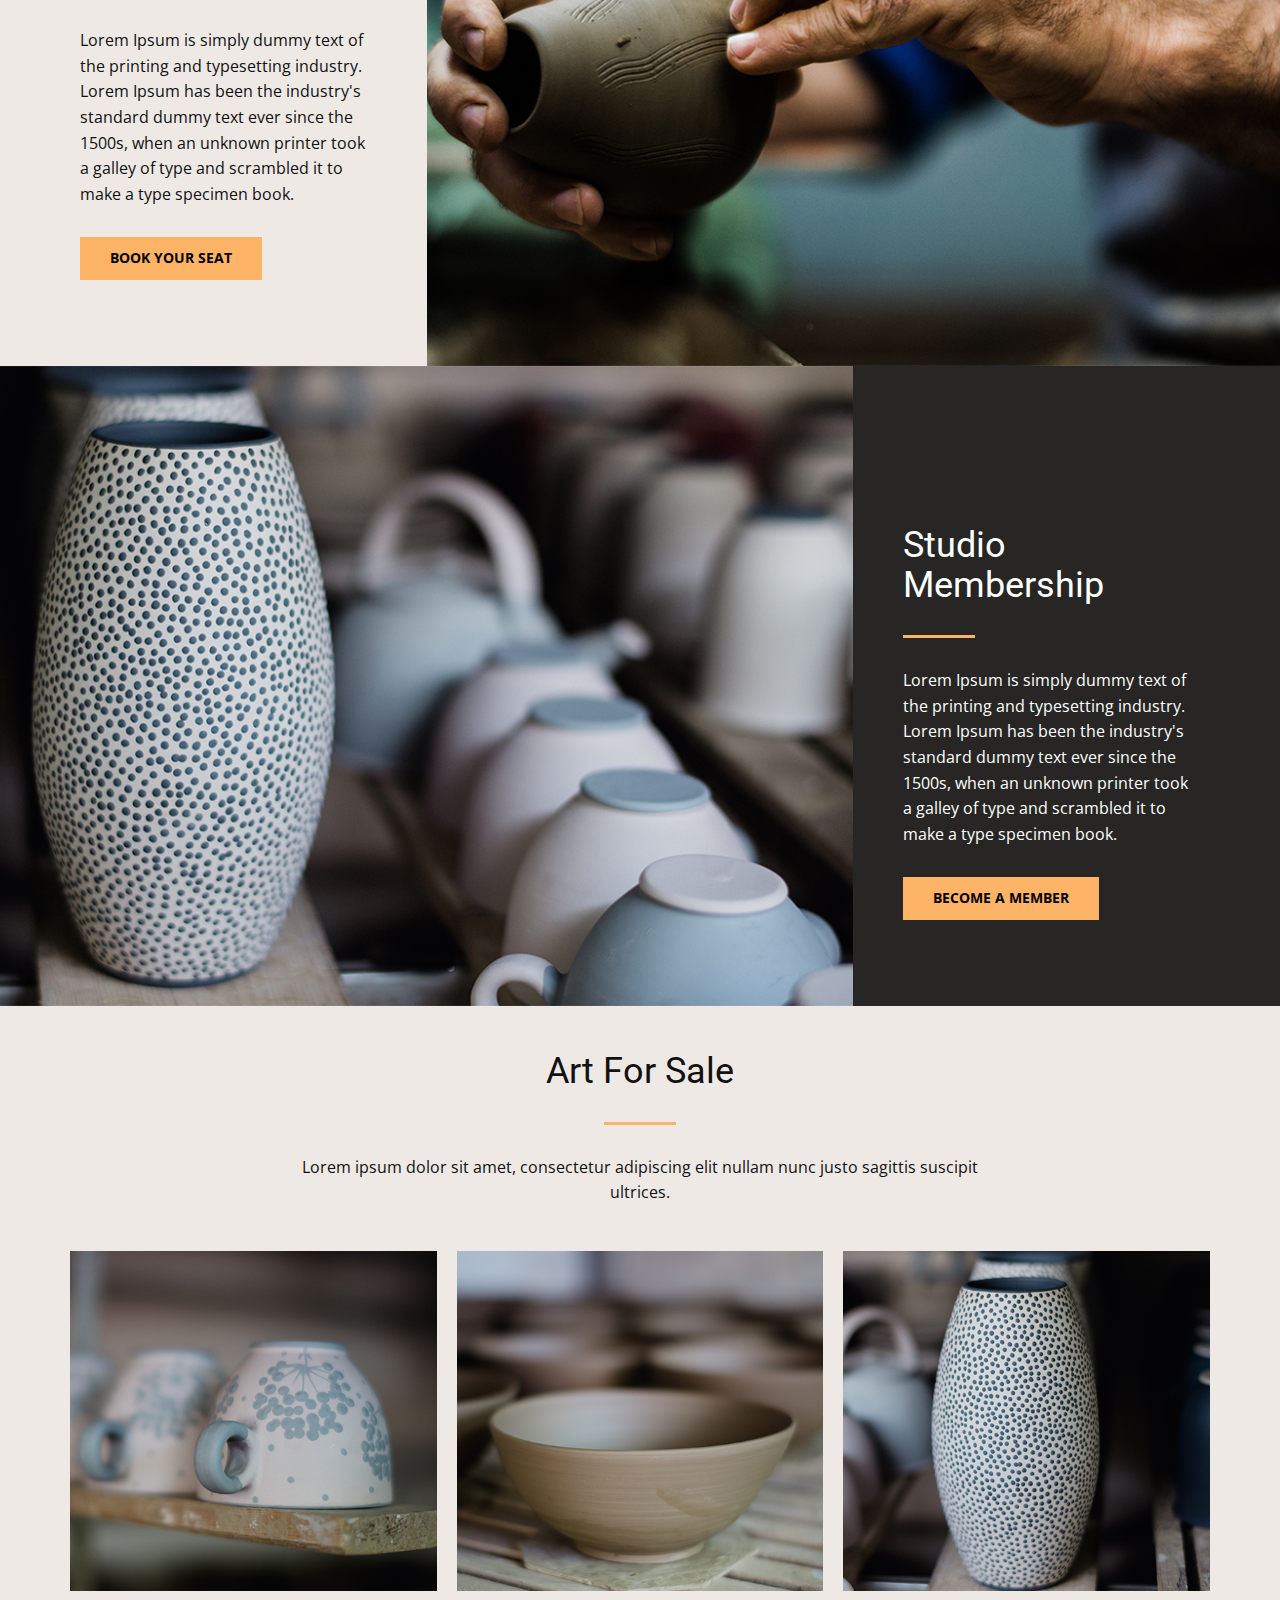
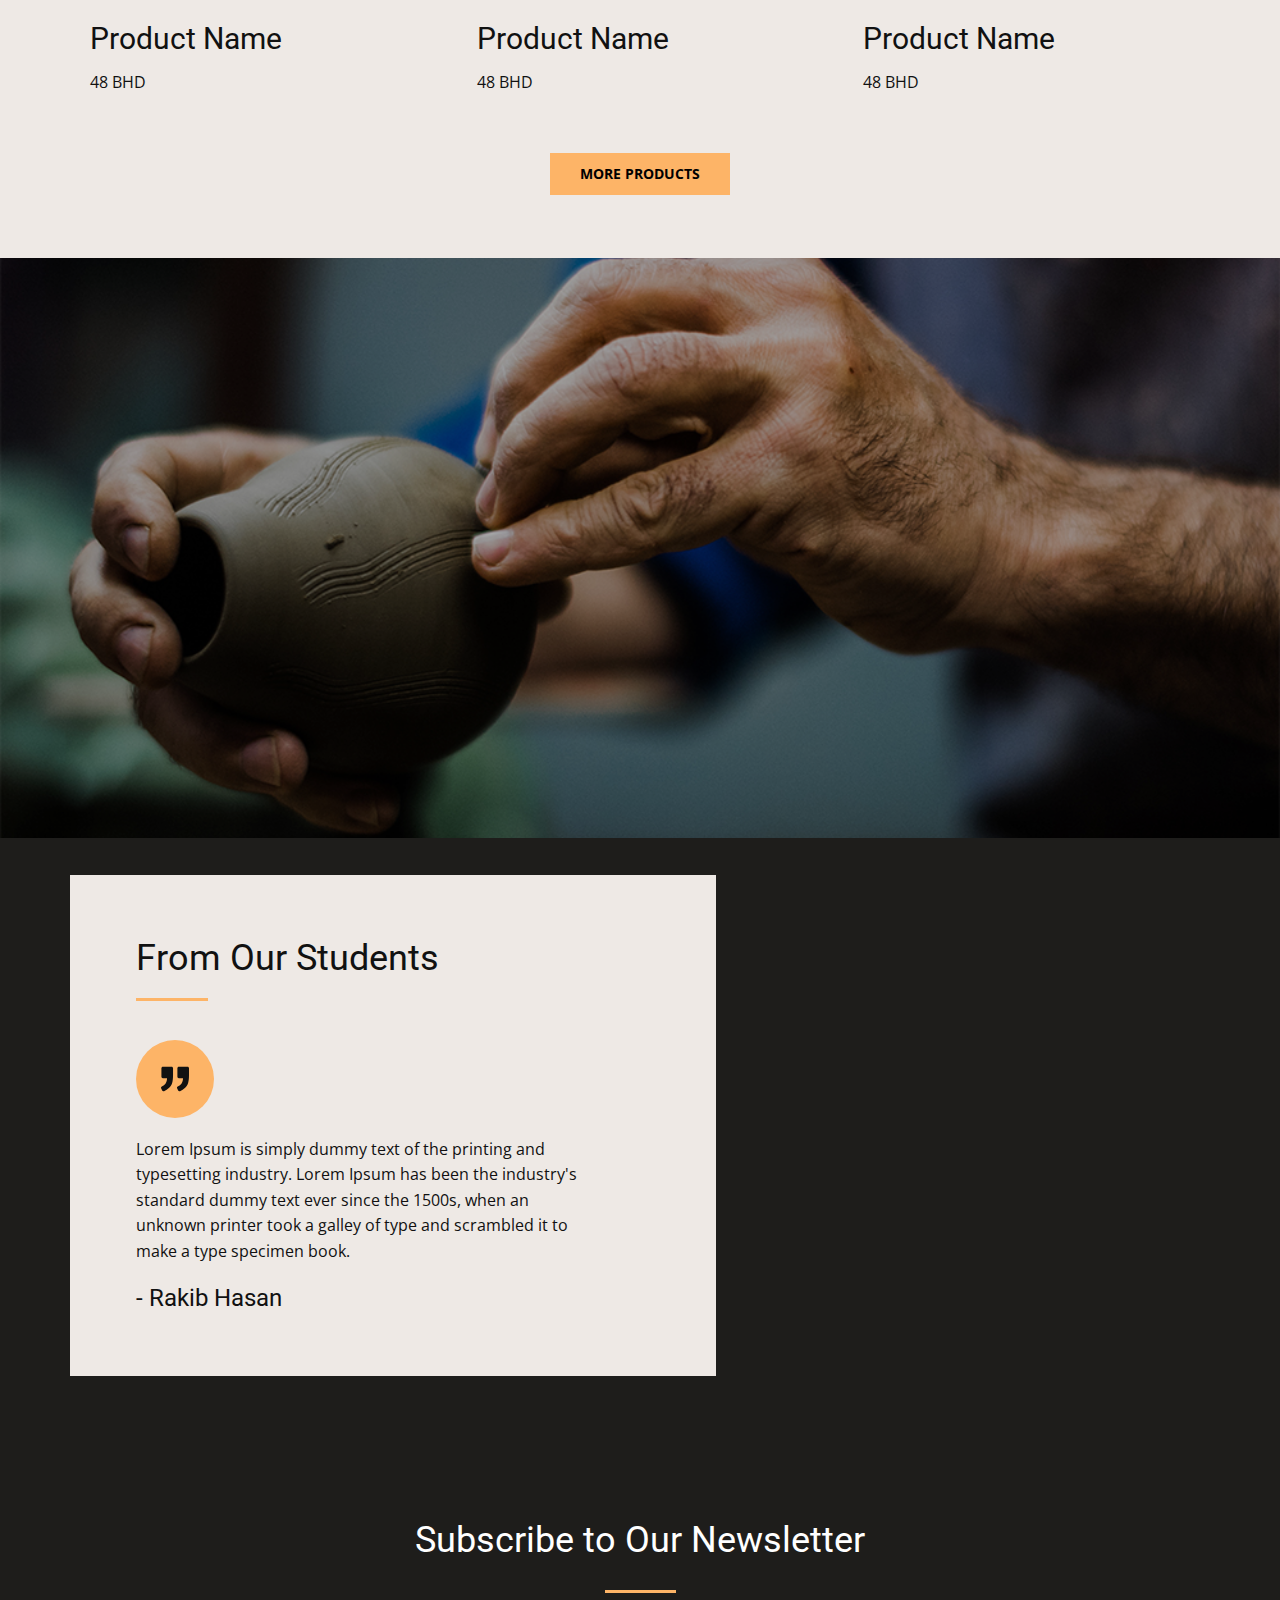
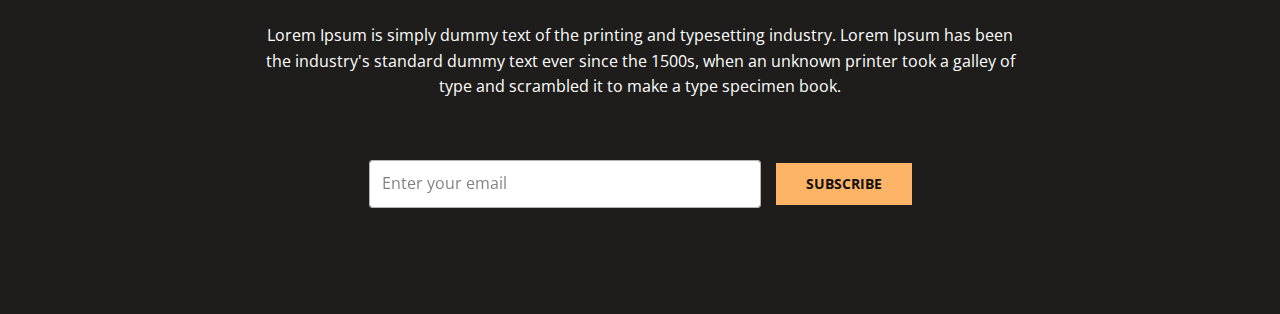
<file: Home.html>
<!DOCTYPE html>
<html style="font-size: 16px;" lang="en"><head>
    <meta name="viewport" content="width=device-width, initial-scale=1.0">
    <meta charset="utf-8">
    <meta name="keywords" content="Pottery Studio, About Our Studio, Registration Open, Workshops &amp;amp; Events, Studio Membership, Art For Sale, From Our Students, Subscribe to Our Newsletter">
    <meta name="description" content="">
    <title>Home</title>
    <link rel="stylesheet" href="nicepage.css" media="screen">
<link rel="stylesheet" href="Home.css" media="screen">
    <script class="u-script" type="text/javascript" src="jquery.js" defer=""></script>
    <script class="u-script" type="text/javascript" src="nicepage.js" defer=""></script>
    <meta name="generator" content="Nicepage 6.1.3, nicepage.com">
    <meta name="referrer" content="origin">
    <link id="u-theme-google-font" rel="stylesheet" href="https://fonts.googleapis.com/css?family=Roboto:100,100i,300,300i,400,400i,500,500i,700,700i,900,900i|Open+Sans:300,300i,400,400i,500,500i,600,600i,700,700i,800,800i">
    
    
    
    
    
    
    
    
    
    <script type="application/ld+json">{
		"@context": "http://schema.org",
		"@type": "Organization",
		"name": "Site2"
}</script>
    <meta name="theme-color" content="#fdb467">
    <meta property="og:title" content="Home">
    <meta property="og:description" content="">
    <meta property="og:type" content="website">
  <meta data-intl-tel-input-cdn-path="intlTelInput/"></head>
  <body data-path-to-root="./" data-include-products="false" class="u-body u-overlap u-overlap-transparent u-xl-mode" data-lang="en"><header class="u-clearfix u-header u-sticky-6d50" id="sec-8208"><div class="u-align-left u-clearfix u-sheet u-sheet-1">
        <h3 class="u-align-left-xs u-headline u-text u-text-white u-text-1">
          <a href="/">MySite</a>
        </h3>
        <nav class="u-menu u-menu-one-level u-offcanvas u-menu-1">
          <div class="menu-collapse">
            <a class="u-button-style u-custom-text-color u-nav-link" href="#" style="padding: 8px 0px;">
              <svg class="u-svg-link" preserveAspectRatio="xMidYMin slice" viewBox="0 0 302 302" style="undefined"><use xmlns:xlink="http://www.w3.org/1999/xlink" xlink:href="#svg-a760"></use></svg>
              <svg xmlns="http://www.w3.org/2000/svg" xmlns:xlink="http://www.w3.org/1999/xlink" version="1.1" id="svg-a760" x="0px" y="0px" viewBox="0 0 302 302" style="enable-background:new 0 0 302 302;" xml:space="preserve" class="u-svg-content"><g><rect y="36" width="302" height="30"></rect><rect y="236" width="302" height="30"></rect><rect y="136" width="302" height="30"></rect>
</g><g></g><g></g><g></g><g></g><g></g><g></g><g></g><g></g><g></g><g></g><g></g><g></g><g></g><g></g><g></g></svg>
            </a>
          </div>
          <div class="u-custom-menu u-nav-container">
            <ul class="u-nav u-spacing-25 u-unstyled"><li class="u-nav-item"><a class="u-button-style u-nav-link u-text-white" href="#" style="padding: 1px 34px 2px;">Home</a>
</li><li class="u-nav-item"><a class="u-button-style u-nav-link u-text-white" href="#" style="padding: 1px 34px 2px;">About</a>
</li><li class="u-nav-item"><a class="u-button-style u-nav-link u-text-white" href="#" style="padding: 1px 34px 2px;">Contact</a>
</li></ul>
          </div>
          <div class="u-custom-menu u-nav-container-collapse">
            <div class="u-black u-container-style u-inner-container-layout u-opacity u-opacity-95 u-sidenav">
              <div class="u-inner-container-layout u-sidenav-overflow">
                <div class="u-menu-close"></div>
                <ul class="u-align-center u-nav u-popupmenu-items u-unstyled u-nav-2"><li class="u-nav-item"><a class="u-button-style u-nav-link" href="#">Home</a>
</li><li class="u-nav-item"><a class="u-button-style u-nav-link" href="#">About</a>
</li><li class="u-nav-item"><a class="u-button-style u-nav-link" href="#">Contact</a>
</li></ul>
              </div>
            </div>
            <div class="u-black u-menu-overlay u-opacity u-opacity-70"></div>
          </div>
        </nav>
      </div></header> 
    <section class="u-clearfix u-image u-section-1" id="sec-05c6">
      <div class="u-clearfix u-sheet u-sheet-1">
        <div class="u-container-style u-group u-group-1">
          <div class="u-container-layout u-container-layout-1">
            <h1 class="u-heading-font u-text u-text-white u-text-1">Pottery Studio</h1>
            <p class="u-text u-text-font u-text-white u-text-2"> Lorem ipsum dolor sit amet, consectetur adipiscing elit nullam nunc justo sagittis suscipit ultrices.</p>
            <a href="#" class="u-btn u-button-style u-btn-1">join today</a>
          </div>
        </div>
      </div>
    </section>
    <section class="u-clearfix u-valign-middle-xs u-white u-section-2" id="sec-a310">
      <div class="data-layout-selected u-clearfix u-expanded-width u-layout-wrap u-layout-wrap-1">
        <div class="u-layout">
          <div class="u-layout-row">
            <div class="u-align-center u-container-style u-layout-cell u-left-cell u-palette-3-base u-size-30 u-layout-cell-1">
              <div class="u-container-layout u-valign-middle u-container-layout-1">
                <h2 class="u-heading-font u-text u-text-1">About Our Studio</h2>
                <div class="u-border-3 u-border-palette-1-base u-line u-line-horizontal u-line-1"></div>
                <p class="u-text u-text-font u-text-2">Lorem Ipsum&nbsp;is simply dummy text of the printing and typesetting industry. Lorem Ipsum has been the industry's standard dummy text ever since the 1500s, when an unknown printer took a galley of type and scrambled it to
                                make a type specimen book.</p>
              </div>
            </div>
            <div class="u-align-center u-container-style u-layout-cell u-palette-2-base u-right-cell u-size-30 u-layout-cell-2">
              <div class="u-container-layout u-valign-middle u-container-layout-2">
                <h2 class="u-heading-font u-text u-text-3">Registration Open</h2>
                <div class="u-border-3 u-border-palette-1-base u-line u-line-horizontal u-line-2"></div>
                <p class="u-text u-text-font u-text-4">16 Nov 2023 - 20 Feb 2024<br>Two months Session
                </p>
                <a href="#" class="u-btn u-button-style u-btn-1">i want to go</a>
              </div>
            </div>
          </div>
        </div>
      </div>
    </section>
    <section class="u-clearfix u-grey-dark-3 u-valign-middle-xs u-section-3" id="sec-0a55">
      <div class="data-layout-selected u-clearfix u-expanded-width u-gutter-0 u-layout-wrap u-layout-wrap-1">
        <div class="u-layout">
          <div class="u-layout-row">
            <div class="u-align-left u-container-style u-layout-cell u-palette-4-base u-right-cell u-size-20 u-size-xs-60 u-layout-cell-1">
              <div class="u-container-layout u-padding-6 u-container-layout-1">
                <h2 class="u-heading-font u-text u-text-1">Workshops &amp; Events</h2>
                <div class="u-border-3 u-border-palette-1-base u-line u-line-horizontal u-line-1"></div>
                <p class="u-text u-text-font u-text-2">Lorem Ipsum&nbsp;is simply dummy text of the printing and typesetting industry. Lorem Ipsum has been the industry's standard dummy text ever since the 1500s, when an unknown printer took a galley of type and scrambled it to
                                make a type specimen book.</p>
                <a href="#" class="u-btn u-button-style u-btn-1">book your seat</a>
              </div>
            </div>
            <div class="u-align-left u-container-style u-image u-layout-cell u-left-cell u-size-40 u-size-xs-60 u-image-1">
              <div class="u-container-layout" src=""></div>
            </div>
          </div>
        </div>
      </div>
    </section>
    <section class="u-clearfix u-grey-dark-3 u-section-4" id="sec-3c39">
      <div class="u-clearfix u-expanded-width u-gutter-0 u-layout-wrap u-layout-wrap-1">
        <div class="u-layout">
          <div class="u-layout-row">
            <div class="u-align-left u-container-style u-image u-layout-cell u-left-cell u-size-40 u-size-xs-60 u-image-1">
              <div class="u-container-layout" src=""></div>
            </div>
            <div class="u-align-left u-container-style u-layout-cell u-palette-3-base u-right-cell u-size-20 u-size-xs-60 u-layout-cell-2">
              <div class="u-container-layout u-padding-6 u-container-layout-2">
                <h2 class="u-heading-font u-text u-text-1">Studio Membership</h2>
                <div class="u-border-3 u-border-palette-1-base u-line u-line-horizontal u-line-1"></div>
                <p class="u-text u-text-font u-text-2">Lorem Ipsum&nbsp;is simply dummy text of the printing and typesetting industry. Lorem Ipsum has been the industry's standard dummy text ever since the 1500s, when an unknown printer took a galley of type and scrambled it to
                                make a type specimen book.</p>
                <a href="#" class="u-btn u-button-style u-btn-1">become a member</a>
              </div>
            </div>
          </div>
        </div>
      </div>
    </section>
    <section class="u-clearfix u-palette-4-base u-section-5" id="sec-3d3a">
      <div class="u-clearfix u-sheet u-sheet-1">
        <div class="u-align-center u-container-style u-group u-similar-fill u-group-1">
          <div class="u-container-layout u-valign-middle u-container-layout-1">
            <h2 class="u-heading-font u-text u-text-1">Art For Sale</h2>
            <div class="u-border-3 u-border-palette-1-base u-line u-line-horizontal u-line-1"></div>
            <p class="u-text u-text-font u-text-2"> Lorem ipsum dolor sit amet, consectetur adipiscing elit nullam nunc justo sagittis suscipit ultrices.</p>
          </div>
        </div>
        <div class="data-layout-selected u-clearfix u-disable-padding u-expanded-width u-gutter-20 u-layout-wrap u-layout-wrap-1">
          <div class="u-layout">
            <div class="u-layout-row">
              <div class="u-align-left u-container-style u-layout-cell u-left-cell u-similar-fill u-size-20 u-size-20-md u-layout-cell-1">
                <div class="u-container-layout">
                  <img class="u-expanded-width u-image u-image-1" src="images/2876d56377e690c8818dec8279e5455b.png" imgwidth="513" imgheight="511">
                  <h3 class="u-heading-font u-text u-text-3">Product Name</h3>
                  <p class="u-text u-text-font u-text-4">48 BHD</p>
                </div>
              </div>
              <div class="u-align-left u-container-style u-layout-cell u-similar-fill u-size-20 u-size-20-md u-layout-cell-2">
                <div class="u-container-layout">
                  <img class="u-expanded-width u-image u-image-2" src="images/6bf44f62252cef44e2342424c8c497d2.png" imgwidth="520" imgheight="513">
                  <h3 class="u-heading-font u-text u-text-5">Product Name</h3>
                  <p class="u-text u-text-font u-text-6">48 BHD</p>
                </div>
              </div>
              <div class="u-align-left u-container-style u-layout-cell u-right-cell u-similar-fill u-size-20 u-size-20-md u-layout-cell-3">
                <div class="u-container-layout">
                  <img class="u-expanded-width u-image u-image-3" src="images/f2cc35bbc1c5d011de9572bca7a40ed8.png" imgwidth="523" imgheight="513">
                  <h3 class="u-heading-font u-text u-text-7">Product Name</h3>
                  <p class="u-text u-text-font u-text-8">48 BHD</p>
                </div>
              </div>
            </div>
          </div>
        </div>
        <a href="#" class="u-btn u-button-style u-btn-1">more products</a>
      </div>
    </section>
    <section class="u-clearfix u-palette-2-base u-section-6" id="sec-2d78">
      <img src="images/316a22352de90cc1054d101254bf4714.png" alt="" class="u-expanded-width u-image u-image-default u-image-1" data-image-width="1000" data-image-height="664">
      <div class="u-align-left u-container-style u-expanded-width-xs u-group u-palette-4-base u-group-1">
        <div class="u-container-layout u-valign-middle u-container-layout-1">
          <h2 class="u-heading-font u-text u-text-1">From Our Students</h2>
          <div class="u-border-3 u-border-palette-1-base u-line u-line-horizontal u-line-1"></div><span class="u-icon u-icon-circle u-palette-1-base u-icon-1"><svg class="u-svg-link" preserveAspectRatio="xMidYMin slice" viewBox="0 0 975.036 975.036" style=""><use xmlns:xlink="http://www.w3.org/1999/xlink" xlink:href="#svg-1e4b"></use></svg><svg class="u-svg-content" viewBox="0 0 975.036 975.036" x="0px" y="0px" id="svg-1e4b" style="enable-background:new 0 0 975.036 975.036;"><g><path d="M925.036,57.197h-304c-27.6,0-50,22.4-50,50v304c0,27.601,22.4,50,50,50h145.5c-1.9,79.601-20.4,143.3-55.4,191.2   c-27.6,37.8-69.399,69.1-125.3,93.8c-25.7,11.3-36.8,41.7-24.8,67.101l36,76c11.6,24.399,40.3,35.1,65.1,24.399   c66.2-28.6,122.101-64.8,167.7-108.8c55.601-53.7,93.7-114.3,114.3-181.9c20.601-67.6,30.9-159.8,30.9-276.8v-239   C975.036,79.598,952.635,57.197,925.036,57.197z"></path><path d="M106.036,913.497c65.4-28.5,121-64.699,166.9-108.6c56.1-53.7,94.4-114.1,115-181.2c20.6-67.1,30.899-159.6,30.899-277.5   v-239c0-27.6-22.399-50-50-50h-304c-27.6,0-50,22.4-50,50v304c0,27.601,22.4,50,50,50h145.5c-1.9,79.601-20.4,143.3-55.4,191.2   c-27.6,37.8-69.4,69.1-125.3,93.8c-25.7,11.3-36.8,41.7-24.8,67.101l35.9,75.8C52.336,913.497,81.236,924.298,106.036,913.497z"></path>
</g></svg></span>
          <p class="u-text u-text-font u-text-2">Lorem Ipsum&nbsp;is simply dummy text of the printing and typesetting industry. Lorem Ipsum has been the industry's standard dummy text ever since the 1500s, when an unknown printer took a galley of type and scrambled it to make a
                        type specimen book.</p>
          <h4 class="u-heading-font u-text u-text-3">- Rakib Hasan</h4>
        </div>
      </div>
    </section>
    <section class="u-clearfix u-palette-2-base u-section-7" id="sec-8640">
      <div class="u-clearfix u-sheet u-sheet-1">
        <div class="u-align-center u-container-style u-expanded-width-md u-expanded-width-sm u-group u-similar-fill u-group-1">
          <div class="u-container-layout u-valign-middle u-container-layout-1">
            <h2 class="u-heading-font u-text u-text-1">Subscribe to Our Newsletter</h2>
            <div class="u-border-3 u-border-palette-1-base u-line u-line-horizontal u-line-1"></div>
            <p class="u-text u-text-font u-text-2">Lorem Ipsum&nbsp;is simply dummy text of the printing and typesetting industry. Lorem Ipsum has been the industry's standard dummy text ever since the 1500s, when an unknown printer took a galley of type and scrambled it to make a
                        type specimen book.</p>
            <div class="u-form u-form-1">
              <form action="https://forms.nicepagesrv.com/v2/form/process" class="u-block-9a80-9 u-clearfix u-form-horizontal u-form-spacing-15 u-inner-form" source="email"><!-- hidden inputs for siteId and pageId --><!-- always visible -->
                <div class="u-form-email u-form-group">
                  <label for="email-40c2" class="u-form-control-hidden u-label">Email</label>
                  <input type="email" placeholder="Enter your email" id="email-40c2" name="email" class="u-border-grey u-input" required="">
                </div>
                <div class="u-form-group u-form-submit">
                  <a href="#" class="u-btn u-btn-submit u-button-style u-custom u-palette-1-base u-btn-1">subscribe</a>
                  <input type="submit" value="submit" class="u-form-control-hidden">
                </div>
                <div class="u-form-send-message u-form-send-success"> Thanks! Message sent. </div>
                <div class="u-form-send-error u-form-send-message"> Failed to send request. Please correct errors and try again. </div>
                <input type="hidden" name="formServices" value="a8093d75-9480-2018-5a77-45431d62bab8">
              </form>
            </div>
          </div>
        </div>
      </div>
    </section>
    
    
    
    
    <section class="u-backlink u-clearfix u-grey-80">
      <a class="u-link" href="https://nicepage.com/one-page-template" target="_blank">
        <span>One Page Template</span>
      </a>
      <p class="u-text">
        <span>created with</span>
      </p>
      <a class="u-link" href="https://nicepage.com/website-builder" target="_blank">
        <span>Free Website Builder</span>
      </a>. 
    </section>
  
</body></html>
</file>
